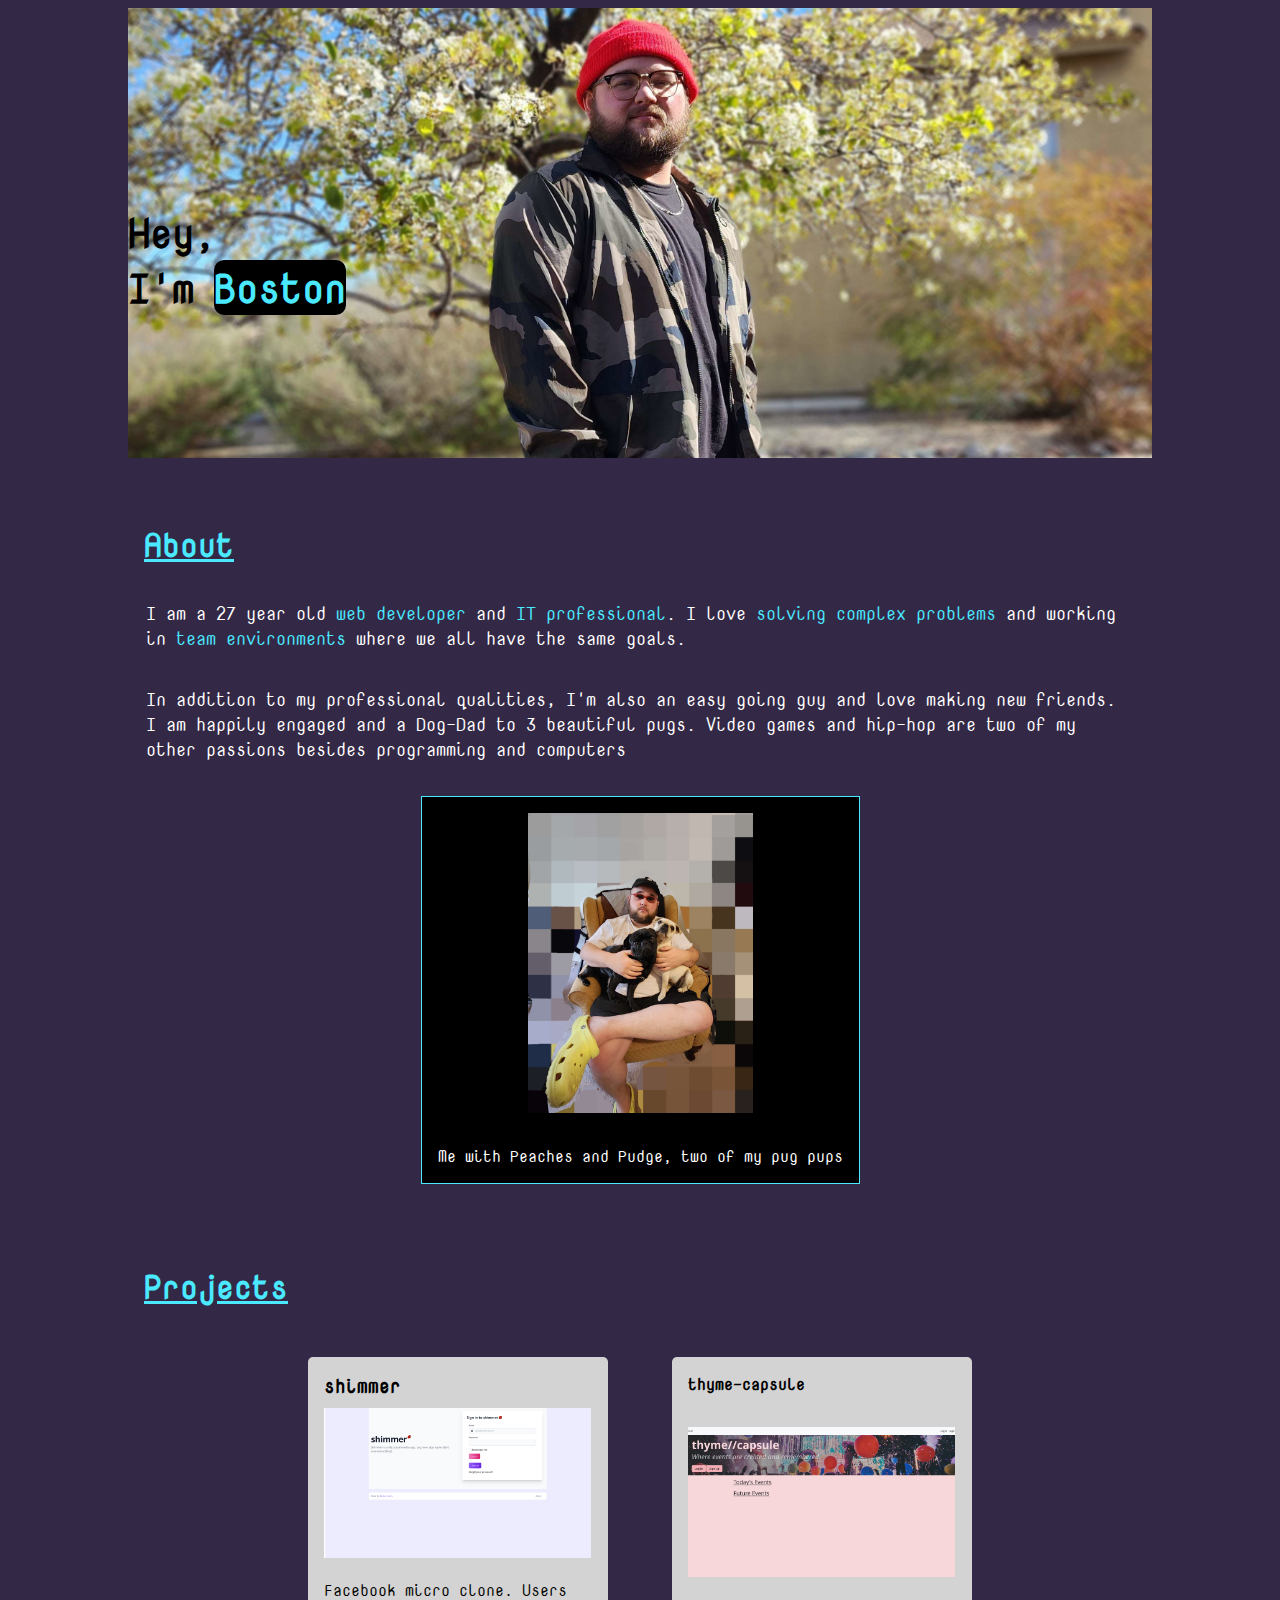
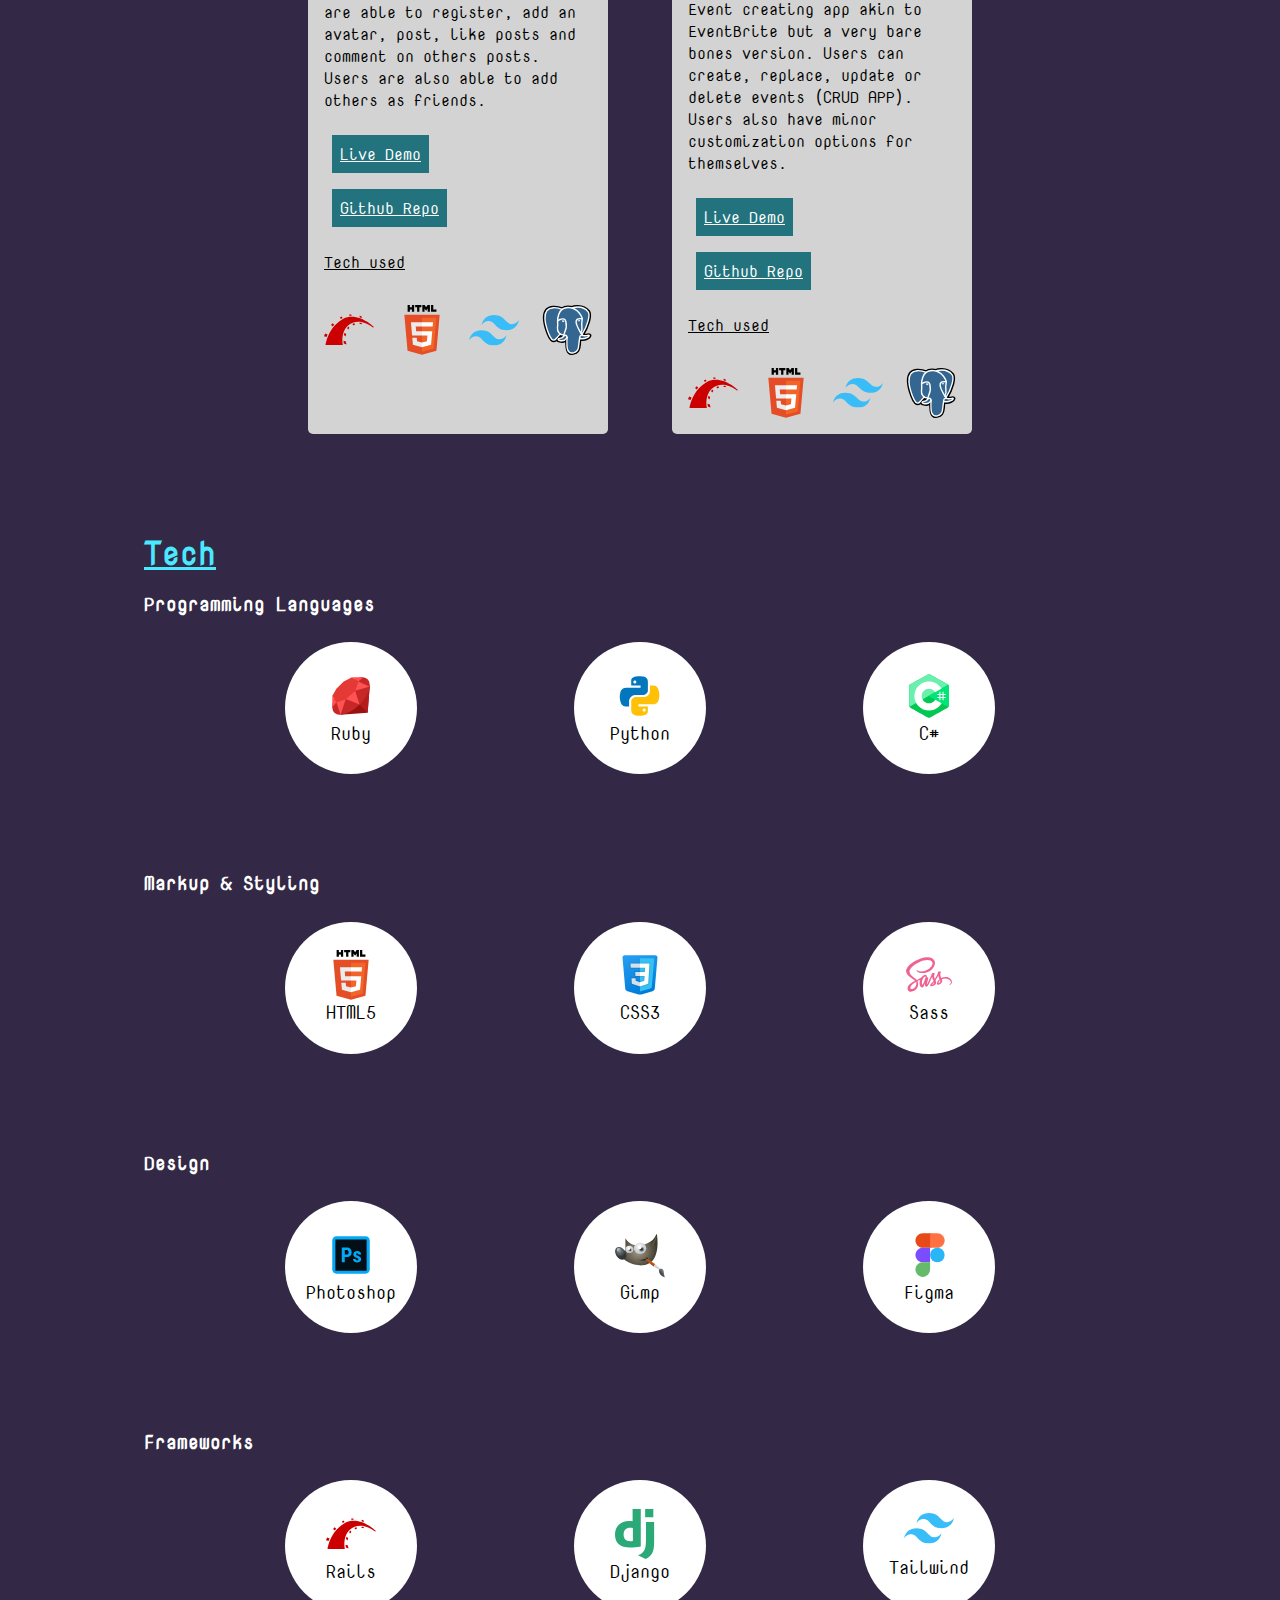
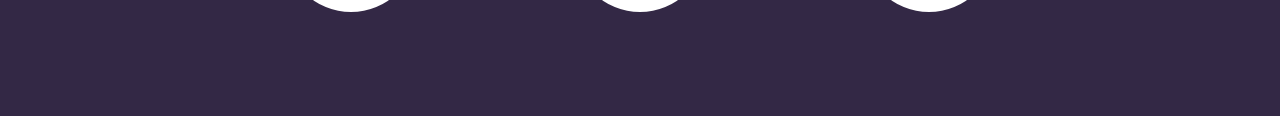
<file: index.html>
<!DOCTYPE html>
<html lang="en">
<head>
    <meta charset="UTF-8">
    <meta name="viewport" content="width=device-width, initial-scale=1.0">
    <link rel="stylesheet" href="assets/style.css">
    <title>Boston Essary</title>
</head>
<body>
    <header>
        <h1 class="heading">
            <div class="hey">Hey,</div>
             <div class="heading-name">
                <div class="im">I'm</div>
                <div class="name">Boston</div>
             </div>
        </h1>
    </header>
    <div id="about" class="section">
        <h2>About</h2>
        <p class="section-text">I am a 27 year old <span class="accent">web developer</span> and <span class="accent">IT professional</span>. I love <span class="accent">solving complex problems</span> and working in <span class="accent">team environments</span> where we all have the same goals.</p>

        <p class="section-text">In addition to my professional qualities, I'm also an easy going guy and love making new friends. I am happily engaged and a Dog-Dad to 3 beautiful pugs. Video games and hip-hop are two of my other passions besides programming and computers</p>
        <figure>
            <img src="assets/images/meandpups.jpg" class="about-photo" alt="">  
            <figcaption>Me with Peaches and Pudge, two of my pug pups</figcaption>

        </figure>
         
    </div>

    <div class="projects">
        <h2>Projects</h2>
        <div class="card-container">
            <div class="card ">
                <div class="card-content">
                    <h3 class=" card-header ">shimmer</h3>
                    <img src="assets/images/shimmer.jpeg" alt="" class="card-img">
                    <p class="card-text">Facebook micro clone. Users are able to register, add an avatar, post, like posts and comment on others posts.
                        Users are also able to add others as friends.

                    </p>
                    <div class="link-button"><a class="link-button" href="https://shimmer.fly.dev/users/sign_in">Live Demo</a></div>
                    <div class="link-button"><a href="https://github.com/BostonEssary/odin-book">Github Repo</a></div>
                    <p class="card-text card-tech-heading"> Tech used</p>
                    <div class="card-icon-bar">
                        <img src="assets/images/icons/rails-svgrepo-com.svg" alt="" class="card-icon">
                        <img src="assets/images/icons/html-5-logo-svgrepo-com.svg" alt="" class="card-icon ">
                        <img src="assets/images/icons/Tailwind_CSS_Logo.svg" alt="" class="card-icon">
                        <img src="assets/images/icons/postgresql-icon.svg" alt="" class="card-icon">
                    </div>
                </div>
            </div>
            <div class="card">
                <div class="card-content">
                    <h3 class=" card-header card-text ">thyme-capsule</h3>
                    <img src="assets/images/thyme.jpeg" alt="" class="card-img">
                    <p class="card-text">Event creating app akin to EventBrite but a very bare bones version. Users can create, replace, update or delete events (CRUD APP). Users also have minor customization options for themselves.</p>
                    <div class="link-button"><a class="link-button" href="https://thyme-capsule.fly.dev/">Live Demo</a></div>
                    <div class="link-button"><a href="https://github.com/BostonEssary/odin-events">Github Repo</a></div>

                    <p class="card-text card-tech-heading"> Tech used</p>
                    <div class="card-icon-bar">
                        <img src="assets/images/icons/rails-svgrepo-com.svg" alt="" class="card-icon">
                        <img src="assets/images/icons/html-5-logo-svgrepo-com.svg" alt="" class="card-icon ">
                        <img src="assets/images/icons/Tailwind_CSS_Logo.svg" alt="" class="card-icon">
                        <img src="assets/images/icons/postgresql-icon.svg" alt="" class="card-icon">
                    </div>
                </div>
            </div>
        </div>
        
    </div>

    <div class="tech section">
        <h2>Tech</h2>
        <div class="tech-section">
            <h3 class="tech-section-header" >Programming Languages</h3>
            <div class="programming-languages-logos">
                    <div class="icon-container glow">
                        <img src="assets/images/icons/icons8-ruby.svg" class="icon" alt="">
                        <p class="icon-label">Ruby</p>
                    </div>
                    <div class="icon-container">
                        <img src="assets/images/icons/icons8-python.svg" class="icon" alt="">
                        <p class="icon-label">Python</p>
                    </div>
                    <div class="icon-container">
                        <img src="assets/images/icons/icons8-c.svg" class="icon" alt="">
                        <p class="icon-label">C#</p>
                    </div>
            </div>
        </div>
        <div class="tech-section">
            <h3 class="tech-section-header" >Markup & Styling</h3>
            <div class="programming-languages-logos">
                    <div class="icon-container">
                        <img src="assets/images/icons/html-5-logo-svgrepo-com.svg" alt="" class="icon">
                        <p class="icon-label">HTML5</p>
                    </div>
                    <div class="icon-container glow">
                        <img src="assets/images/icons/icons8-css.svg" alt="" class="icon">
                        <p class="icon-label">CSS3</p>
                    </div>
                    <div class="icon-container">
                        <img src="assets/images/icons/icons8-sass.svg" class="icon" alt="">
                        <p class="icon-label">Sass</p>
                    </div>
            </div>
        </div>
        <div class="tech-section">
            <h3 class="tech-section-header" >Design</h3>
            <div class="programming-languages-logos">
                    <div class="icon-container">
                        <img src="assets/images/icons/icons8-photoshop.svg" alt="" class="icon">
                        <p class="icon-label">Photoshop</p>
                    </div>
                    <div class="icon-container glow">
                        <img src="assets/images/icons/icons8-gimp.svg" alt="" class="icon">
                        <p class="icon-label">Gimp</p>
                    </div>
                    <div class="icon-container">
                        <img src="assets/images/icons/icons8-figma.svg" class="icon" alt="">
                        <p class="icon-label">Figma</p>
                    </div>
            </div>
        </div>

        <div class="tech-section">
            <h3 class="tech-section-header">Frameworks</h3>
            <div class="programming-languages-logos">
                    <div class="icon-container glow">
                        <img src="assets/images/icons/rails-svgrepo-com.svg" alt="" class="icon">
                        <p class="icon-label">Rails</p>
                    </div>
                    <div class="icon-container">
                        <img src="assets/images/icons/django.svg" alt="" class="icon django">
                        <p class="icon-label">Django</p>
                    </div>
                    <div class="icon-container">
                        <img src="assets/images/icons/Tailwind_CSS_Logo.svg" class="icon" alt="">
                        <p class="icon-label tailwind-text">Tailwind</p>
                    </div>
            </div>
        </div>
    </div>

</body>
</html>
</file>
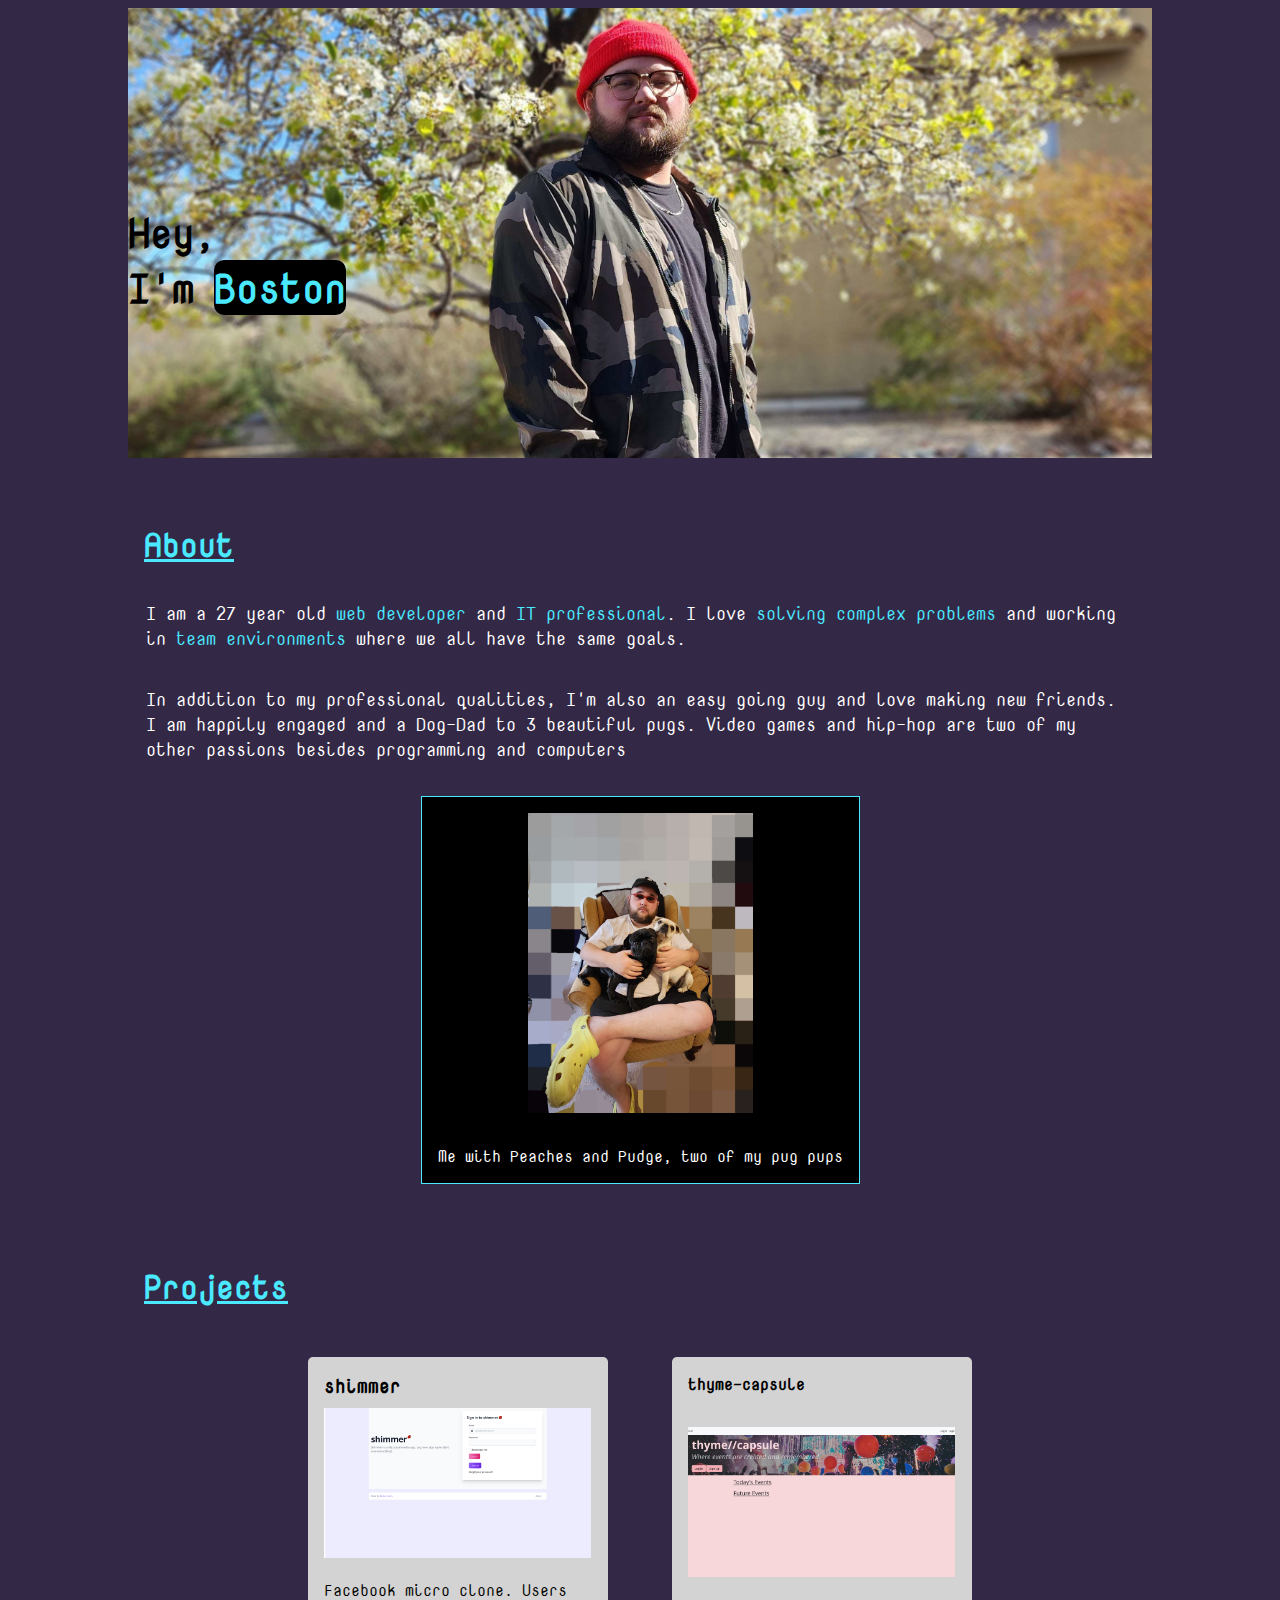
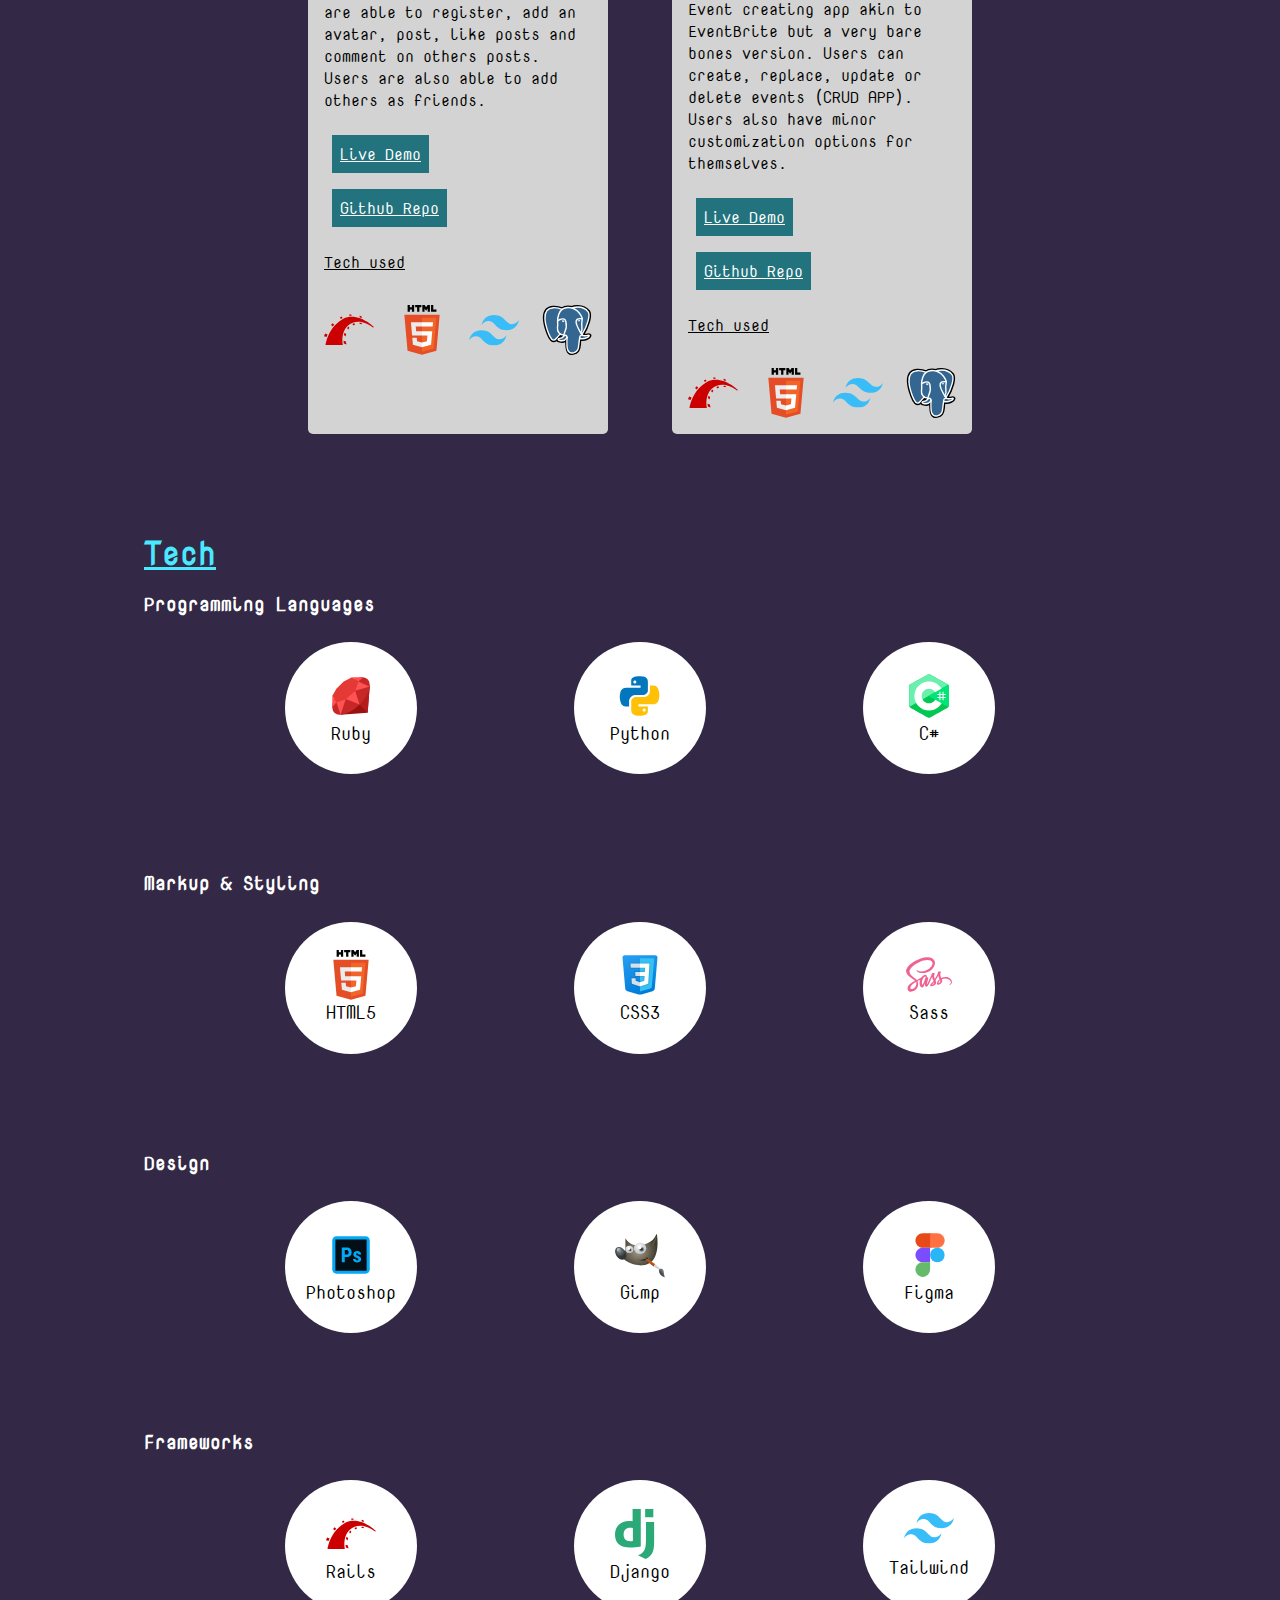
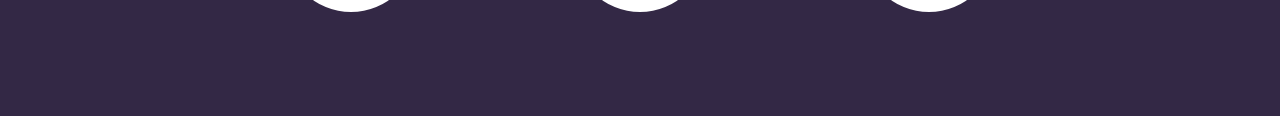
<file: pages/index.html>
<!DOCTYPE html>
<html lang="en">
<head>
    <meta charset="UTF-8">
    <meta name="viewport" content="width=device-width, initial-scale=1.0">
    <link rel="stylesheet" href="../assets/style.css">
    <title>Boston Essary</title>
</head>
<body>
    <header>
        <h1 class="heading">
            <div class="hey">Hey,</div>
             <div class="heading-name">
                <div class="im">I'm</div>
                <div class="name">Boston</div>
             </div>
        </h1>
    </header>
    <div id="about" class="section">
        <h2>About</h2>
        <p class="section-text">I am a 27 year old <span class="accent">web developer</span> and <span class="accent">IT professional</span>. I love <span class="accent">solving complex problems</span> and working in <span class="accent">team environments</span> where we all have the same goals.</p>

        <p class="section-text">In addition to my professional qualities, I'm also an easy going guy and love making new friends. I am happily engaged and a Dog-Dad to 3 beautiful pugs. Video games and hip-hop are two of my other passions besides programming and computers</p>
        <figure>
            <img src="../assets/images/meandpups.jpg" class="about-photo" alt="">  
            <figcaption>Me with Peaches and Pudge, two of my pug pups</figcaption>

        </figure>
         
    </div>

    <div class="projects">
        <h2>Projects</h2>
        <div class="card-container">
            <div class="card ">
                <div class="card-content">
                    <h3 class=" card-header ">shimmer</h3>
                    <img src="../assets/images/shimmer.jpeg" alt="" class="card-img">
                    <p class="card-text">Facebook micro clone. Users are able to register, add an avatar, post, like posts and comment on others posts.
                        Users are also able to add others as friends.

                    </p>
                    <div class="link-button"><a class="link-button" href="https://shimmer.fly.dev/users/sign_in">Live Demo</a></div>
                    <div class="link-button"><a href="https://github.com/BostonEssary/odin-book">Github Repo</a></div>
                    <p class="card-text card-tech-heading"> Tech used</p>
                    <div class="card-icon-bar">
                        <img src="../assets/images/icons/rails-svgrepo-com.svg" alt="" class="card-icon">
                        <img src="../assets/images/icons/html-5-logo-svgrepo-com.svg" alt="" class="card-icon ">
                        <img src="../assets/images/icons/Tailwind_CSS_Logo.svg" alt="" class="card-icon">
                        <img src="../assets/images/icons/postgresql-icon.svg" alt="" class="card-icon">
                    </div>
                </div>
            </div>
            <div class="card">
                <div class="card-content">
                    <h3 class=" card-header card-text ">thyme-capsule</h3>
                    <img src="../assets/images/thyme.jpeg" alt="" class="card-img">
                    <p class="card-text">Event creating app akin to EventBrite but a very bare bones version. Users can create, replace, update or delete events (CRUD APP). Users also have minor customization options for themselves.</p>
                    <div class="link-button"><a class="link-button" href="https://thyme-capsule.fly.dev/">Live Demo</a></div>
                    <div class="link-button"><a href="https://github.com/BostonEssary/odin-events">Github Repo</a></div>

                    <p class="card-text card-tech-heading"> Tech used</p>
                    <div class="card-icon-bar">
                        <img src="../assets/images/icons/rails-svgrepo-com.svg" alt="" class="card-icon">
                        <img src="../assets/images/icons/html-5-logo-svgrepo-com.svg" alt="" class="card-icon ">
                        <img src="../assets/images/icons/Tailwind_CSS_Logo.svg" alt="" class="card-icon">
                        <img src="../assets/images/icons/postgresql-icon.svg" alt="" class="card-icon">
                    </div>
                </div>
            </div>
        </div>
        
    </div>

    <div class="tech section">
        <h2>Tech</h2>
        <div class="tech-section">
            <h3 class="tech-section-header" >Programming Languages</h3>
            <div class="programming-languages-logos">
                    <div class="icon-container glow">
                        <img src="../assets/images/icons/icons8-ruby.svg" class="icon" alt="">
                        <p class="icon-label">Ruby</p>
                    </div>
                    <div class="icon-container">
                        <img src="../assets/images/icons/icons8-python.svg" class="icon" alt="">
                        <p class="icon-label">Python</p>
                    </div>
                    <div class="icon-container">
                        <img src="../assets/images/icons/icons8-c.svg" class="icon" alt="">
                        <p class="icon-label">C#</p>
                    </div>
            </div>
        </div>
        <div class="tech-section">
            <h3 class="tech-section-header" >Markup & Styling</h3>
            <div class="programming-languages-logos">
                    <div class="icon-container">
                        <img src="../assets/images/icons/html-5-logo-svgrepo-com.svg" alt="" class="icon">
                        <p class="icon-label">HTML5</p>
                    </div>
                    <div class="icon-container glow">
                        <img src="../assets/images/icons/icons8-css.svg" alt="" class="icon">
                        <p class="icon-label">CSS3</p>
                    </div>
                    <div class="icon-container">
                        <img src="../assets/images/icons/icons8-sass.svg" class="icon" alt="">
                        <p class="icon-label">Sass</p>
                    </div>
            </div>
        </div>
        <div class="tech-section">
            <h3 class="tech-section-header" >Design</h3>
            <div class="programming-languages-logos">
                    <div class="icon-container">
                        <img src="../assets/images/icons/icons8-photoshop.svg" alt="" class="icon">
                        <p class="icon-label">Photoshop</p>
                    </div>
                    <div class="icon-container glow">
                        <img src="../assets/images/icons/icons8-gimp.svg" alt="" class="icon">
                        <p class="icon-label">Gimp</p>
                    </div>
                    <div class="icon-container">
                        <img src="../assets/images/icons/icons8-figma.svg" class="icon" alt="">
                        <p class="icon-label">Figma</p>
                    </div>
            </div>
        </div>

        <div class="tech-section">
            <h3 class="tech-section-header">Frameworks</h3>
            <div class="programming-languages-logos">
                    <div class="icon-container glow">
                        <img src="../assets/images/icons/rails-svgrepo-com.svg" alt="" class="icon">
                        <p class="icon-label">Rails</p>
                    </div>
                    <div class="icon-container">
                        <img src="../assets/images/icons/django.svg" alt="" class="icon django">
                        <p class="icon-label">Django</p>
                    </div>
                    <div class="icon-container">
                        <img src="../assets/images/icons/Tailwind_CSS_Logo.svg" class="icon" alt="">
                        <p class="icon-label tailwind-text">Tailwind</p>
                    </div>
            </div>
        </div>
    </div>

</body>
</html>
</file>
<file: assets/style.css>
@import url('https://fonts.googleapis.com/css2?family=Nova+Mono&display=swap');

*{
    font-family: 'Nova Mono', monospace;
    color: white;
}

html{
    display: flex;
    justify-content: center;
}

body {
    background-color: #332845;
    max-width: 1024px;
}

header {
    height: 50vh;
    background-image: url("../assets/images/pic2.jpg");
    background-size: cover;
    background-repeat: no-repeat;
    background-position: center;
    display: flex;
    align-items: center;
}

h1{
    font-size: 2.5em;
    padding-top: 1em;
    
}

h2{
    font-size: xx-large;
    color: #4AE9FF;
    text-decoration: underline;
    margin: .5em;
    margin-top: 2em;
}
h3 {
    margin-top: 0;
    margin-bottom: .5em;
    color: black;
}

p{
    font-size: large;
}
a{
    padding: .5em;
    margin: .5em;
    background-color: #22737e;
}

.link-button {
    margin-bottom: 2em;
}

.heading{
    color: black;
    margin-top: 1em;
    
}
.hey {
    color: black;
}

#about {
    display: flex;
    flex-direction: column;
}

figure {
    display: flex;
    flex-flow: column;
    align-items: center;
    border: thin #4AE9FF solid;
    width: fit-content;
    background-color: black;
    margin-left: auto;
    margin-right: auto;
}

figcaption {
    margin: 1em;
}

.about-photo {
    height: 300px;
    width: auto;
    object-fit: contain;
    margin: 1em;
}

.icon-label{
    margin: 0%;
}

.card {
    max-width: 300px;
    background-color: lightgray;
    margin: 2em;
    border-radius: 5px;

}

.card:hover {
    animation: none;
}

.card-container {
    display: flex;
    flex-wrap: wrap;
    justify-content: center;
}

.card-content {
    margin: 1em;
}



.card-text {
    color: black;
    margin-left: 0%;
    font-size: 1em;
    margin-bottom: 2em;
}

.card-img {
    height: 150px;
    object-fit: contain;
    

}

.card-tech-heading {
    text-decoration: underline;
}

.card-icon-bar {
    display: flex;
    justify-content: space-between;
    align-items: center;
}

.heading-name {
    display: flex;
}

.section{
    margin-bottom: 4em;
}

.im{
    margin-right: .5em;
    color: black;
}

.name {
    color: #4AE9FF;
    background-color: black;
    border-radius: 10px;
}

.accent {
    color: #4AE9FF;

}

.icon {
   width: 50px; 
}

.card-icon{
    max-width: 50px;
}

.tailwind {
    padding-bottom: .5em;
    margin-top: 2em;
}

.tech-section {
    margin: 1em;
    margin-bottom: 5em;
}

.tech-section-header{
    color: white;
}

.programming-languages-logos{
    display: flex;
    justify-content: space-evenly;
    flex-wrap: wrap;
}

.icon-container {
    display: flex;
    flex-direction: column;
    align-items: center;
    justify-content: center;
    background-color: white;
    border-radius: 100%;
    margin: 1em;
    width: 100px;
    height: 100px;
    padding: 1em;
}

.icon-container p {
    color: black;
}

.section-text {
    margin: 1em;
}

.django{
    height: 50px;
}

.tailwind-text{
    margin-top: .6em;
}



.shake {
    animation: shake 2s ease-in-out infinite;
    animation-delay: 1s;
  }
  @keyframes shake {
      0%, 10%{transform: translateX(0);}
      10%, 90%, 100% {transform: translateX(0);}
      20%, 40%, 60%, 80% {transform: translateX(-3px);}
      30%, 50%, 70% {transform: translateX(3px);}
  }

  .glow{
    animation: glow 1s infinite alternate;
  }

  @keyframes glow {
  from {
    box-shadow: 0 0 10px -10px hsl(212, 27%, 57%);
  }
  to {
    box-shadow: 0 0 10px 10px hsl(212, 27%, 57%);
  }
}
</file>
